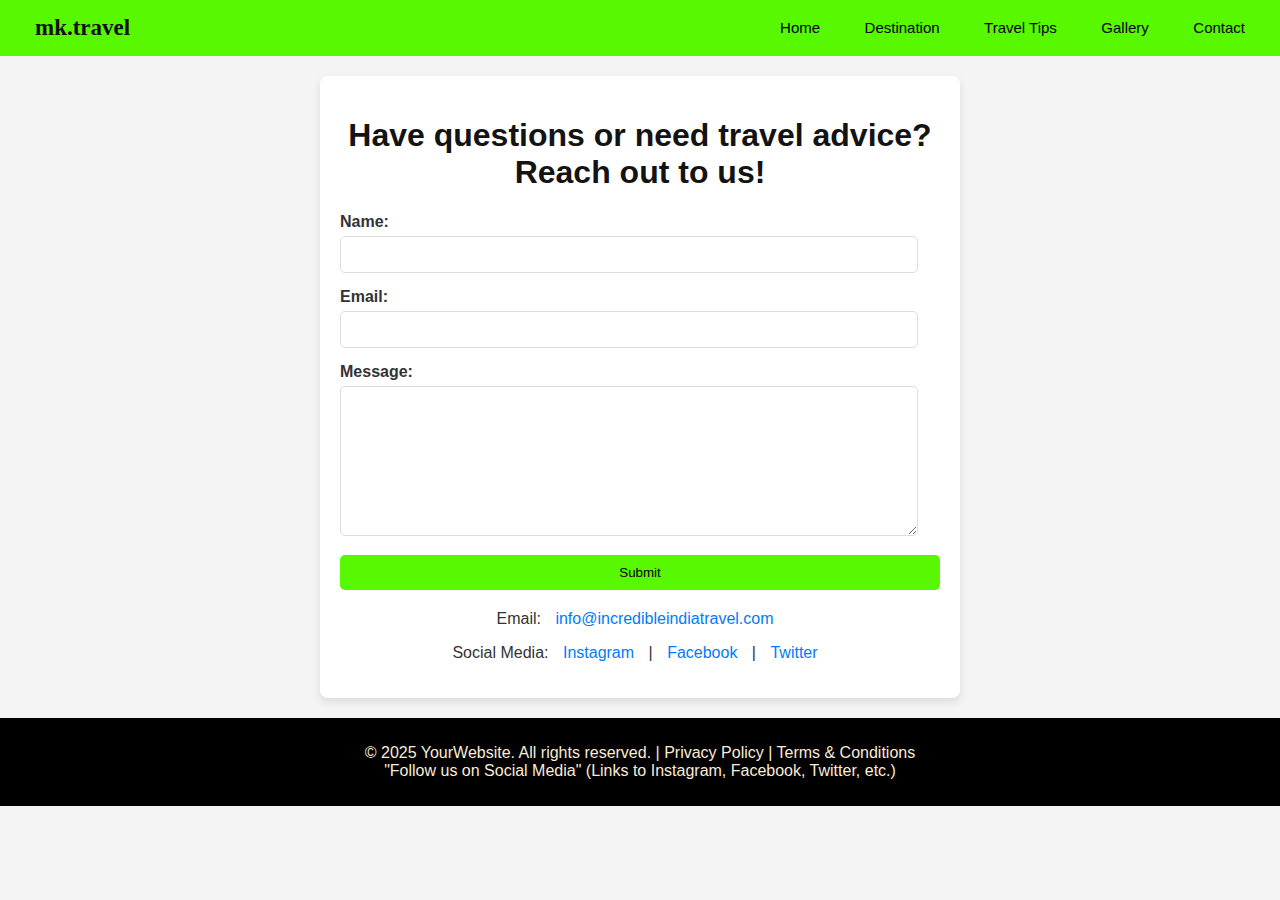
<file: contact.html>
<!DOCTYPE html>
<html lang="en">
<head>
    <meta charset="UTF-8">
    <meta name="viewport" content="width=device-width, initial-scale=1.0">
    <title>Contact Us - India Travel</title>
    <link rel="stylesheet" href="contact.css">
</head>
<body>
    <nav class="navbar">
        <div class="logo">mk.travel</div>
        <div class="nav-items">
            <a href="/index.html">Home</a>
            <a href="/destination.html">Destination</a>
            <a href="/traveltips.html">Travel Tips</a>
            <a href="#">Gallery</a>
            <a href="/contact.html">Contact</a>
        </div>
    </nav>
    <div class="container">
        <h1>Have questions or need travel advice? Reach out to us!</h1>

        <form>
            <label for="name">Name:</label>
            <input type="text" id="name" name="name" required>

            <label for="email">Email:</label>
            <input type="email" id="email" name="email" required>

            <label for="message">Message:</label>
            <textarea id="message" name="message" required></textarea>

            <button type="submit">Submit</button>
        </form>

        <div class="contact-info">
            <p>Email: <a href="mailto:info@incredibleindiatravel.com">info@incredibleindiatravel.com</a></p>
            <p>Social Media: 
                <a href="https://www.instagram.com/yourinstagram" target="_blank">Instagram</a> | 
                <a href="https://www.facebook.com/yourfacebook" target="_blank">Facebook</a> | 
                <a href="https://twitter.com/yourtwitter" target="_blank">Twitter</a>
            </p>
        </div>
    </div>
    <div class="footer">
        <p>&copy; 2025 YourWebsite. All rights reserved. | <a href="#">Privacy Policy</a> | <a href="#">Terms & Conditions</a>
         <br>"Follow us on Social Media" (Links to Instagram, Facebook, Twitter, etc.)</p>
    </div>
</body>
</html>
</file>
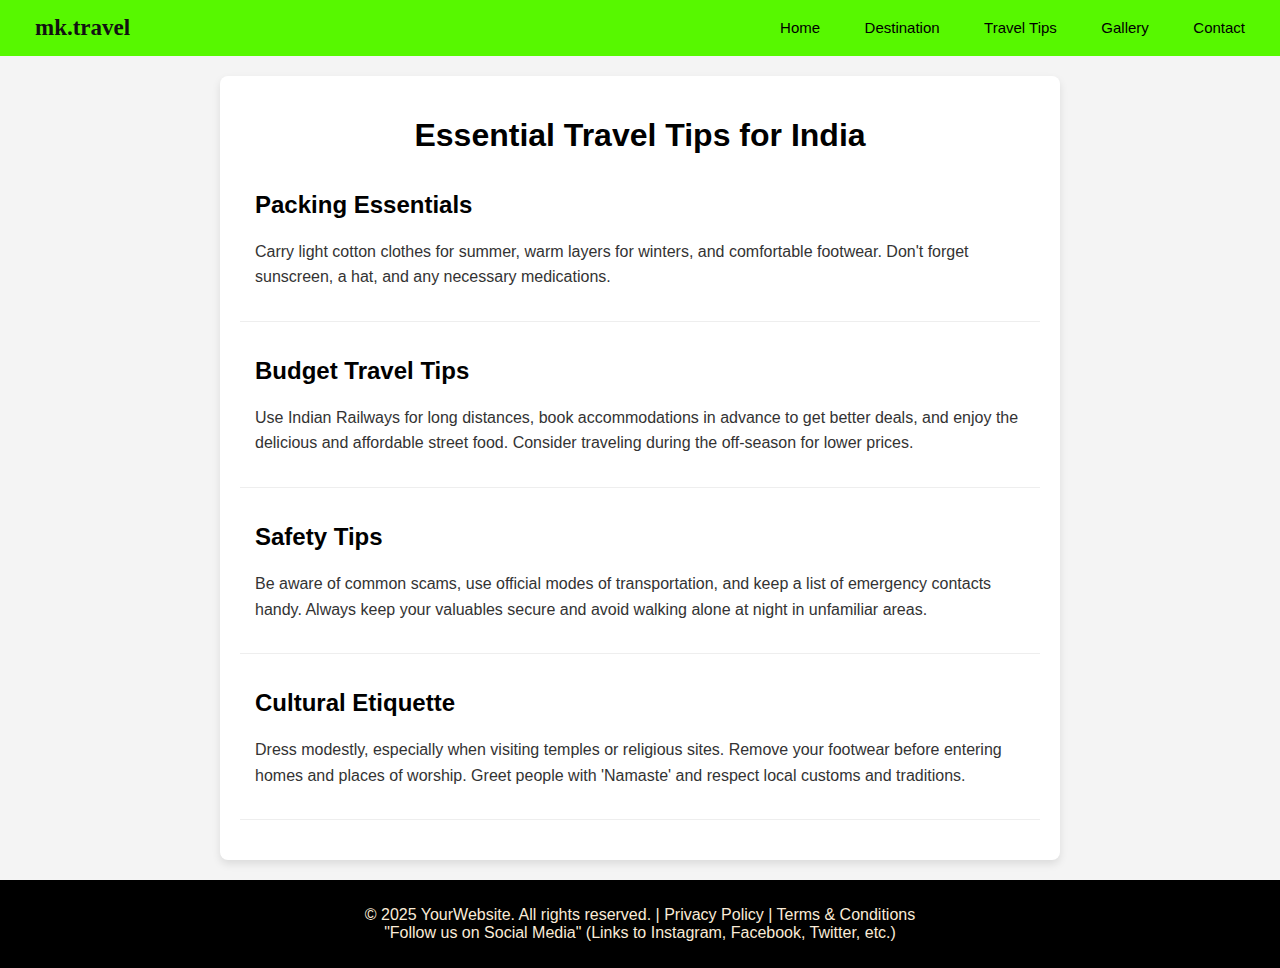
<file: traveltips.html>
<!DOCTYPE html>
<html lang="en">
<head>
    <meta charset="UTF-8">
    <meta name="viewport" content="width=device-width, initial-scale=1.0">
    <title>Essential India Travel Tips</title>
    <link rel="stylesheet" href="traveltip.css">
</head>
<body>
    <nav class="navbar">
        <div class="logo">mk.travel</div>
        <div class="nav-items">
            <a href="/index.html">Home</a>
            <a href="destination.html" target="_blank">Destination</a>
            <a href="/traveltips.html">Travel Tips</a>
            <a href="#">Gallery</a>
            <a href="/contact.html">Contact</a>
        </div>
    </nav>
    <div class="container">
        <h1>Essential Travel Tips for India</h1>

        <section class="tip-section">
            <h2>Packing Essentials</h2>
            <p>Carry light cotton clothes for summer, warm layers for winters, and comfortable footwear. Don't forget sunscreen, a hat, and any necessary medications.</p>
        </section>

        <section class="tip-section">
            <h2>Budget Travel Tips</h2>
            <p>Use Indian Railways for long distances, book accommodations in advance to get better deals, and enjoy the delicious and affordable street food. Consider traveling during the off-season for lower prices.</p>
        </section>

        <section class="tip-section">
            <h2>Safety Tips</h2>
            <p>Be aware of common scams, use official modes of transportation, and keep a list of emergency contacts handy. Always keep your valuables secure and avoid walking alone at night in unfamiliar areas.</p>
        </section>

        <section class="tip-section">
            <h2>Cultural Etiquette</h2>
            <p>Dress modestly, especially when visiting temples or religious sites. Remove your footwear before entering homes and places of worship. Greet people with 'Namaste' and respect local customs and traditions.</p>
        </section>
    </div>

    <div class="footer">
        <p>&copy; 2025 YourWebsite. All rights reserved. | <a href="#">Privacy Policy</a> | <a href="#">Terms & Conditions</a>
         <br>"Follow us on Social Media" (Links to Instagram, Facebook, Twitter, etc.)</p>
    </div>
</body>
</html>
</file>
<file: contact.css>
.navbar{
    display: flex;
    justify-content: space-between;
    align-items: center;
    padding: 15px;
    background-color: rgb(87, 248, 0);
}
.logo{
    font-size: 23px;
    font-family: Cambria, Cochin, Georgia, Times, 'Times New Roman', serif;
    font-weight: bold;
    padding-left: 20px;
    font-family:cursive;
    color: rgb(18, 17, 17);
}
.nav-items a{
    text-decoration: none;
    color: black;
    font-size: 15px;
    padding: 20px;
}
.nav-items a:hover{
    /* background: rgb(69, 114, 2); */
    border: none;
    border-radius: 10px;
    color: rgb(201, 131, 10);
    text-decoration: underline;
}
body {
    font-family: sans-serif;
    margin: 0;
    padding: 0;
    background-color: #f4f4f4;
    color: #333;
    font-family:'Lucida Sans', 'Lucida Sans Regular', 'Lucida Grande', 'Lucida Sans Unicode', Geneva, Verdana, sans-serif;

}

.container {
    max-width: 600px;
    margin: 20px auto;
    padding: 20px;
    background-color: white;
    border-radius: 8px;
    box-shadow: 0 4px 8px rgba(0, 0, 0, 0.1);
}

h1 {
    text-align: center;
    color: rgb(20, 19, 19);
}

label {
    display: block;
    margin-bottom: 5px;
    font-weight: bold;
}

input[type="text"],
input[type="email"],
textarea {
    width: calc(100% - 22px); /* Adjust for padding and border */
    padding: 10px;
    margin-bottom: 15px;
    border: 1px solid #ddd;
    border-radius: 5px;
    box-sizing: border-box;
}

textarea {
    height: 150px;
}

button {
    background-color: rgb(87, 248, 0);
    color: black;
    border: none;
    padding: 10px 20px;
    border-radius: 5px;
    cursor: pointer;
    width: 100%;
    transition: background-color 0.3s ease;
}

button:active {
    background-color: lightgreen;
}

.contact-info {
    margin-top: 20px;
    text-align: center;
}

.contact-info a {
    color: #007bff;
    text-decoration: none;
    margin: 0 10px;
}


.footer{
    background: black;
    color: antiquewhite;
    text-align: center;
    padding: 10px;
}
.footer a{
    color: antiquewhite;
    text-decoration: none;
}
</file>
<file: traveltip.css>
.navbar{
    display: flex;
    justify-content: space-between;
    align-items: center;
    padding: 15px;
    background-color: rgb(87, 248, 0);
}
.logo{
    font-size: 23px;
    font-family: Cambria, Cochin, Georgia, Times, 'Times New Roman', serif;
    font-weight: bold;
    padding-left: 20px;
    font-family:cursive;
    color: rgb(18, 17, 17);
}
.nav-items a{
    text-decoration: none;
    color: black;
    font-size: 15px;
    padding: 20px;
}
.nav-items a:hover{
    /* background: rgb(69, 114, 2); */
    border: none;
    border-radius: 10px;
    color: rgb(201, 131, 10);
    text-decoration: underline;
}
        body {
            font-family: sans-serif;
            margin: 0;
            padding: 0;
            background-color: #f4f4f4;
            color: #333;
            font-family:'Lucida Sans', 'Lucida Sans Regular', 'Lucida Grande', 'Lucida Sans Unicode', Geneva, Verdana, sans-serif;

        }

        .container {
            max-width: 800px;
            margin: 20px auto;
            padding: 20px;
            background-color: white;
            border-radius: 8px;
            box-shadow: 0 4px 8px rgba(0, 0, 0, 0.1);
        }

        h1 {
            text-align: center;
            color: black;
        }

        .tip-section {
            margin-bottom: 20px;
            padding: 15px;
            border-bottom: 1px solid #eee;
        }

        .tip-section h2 {
            color: black;
            margin-top: 0;
        }

        .tip-section p {
            line-height: 1.6;
        }

        /* Responsive adjustments */
        @media (max-width: 600px) {
            .container {
                padding: 10px;
            }
        }

        .footer{
            background: black;
            color: antiquewhite;
            text-align: center;
            padding: 10px;
        }
        .footer a{
            color: antiquewhite;
            text-decoration: none;
        }
</file>
